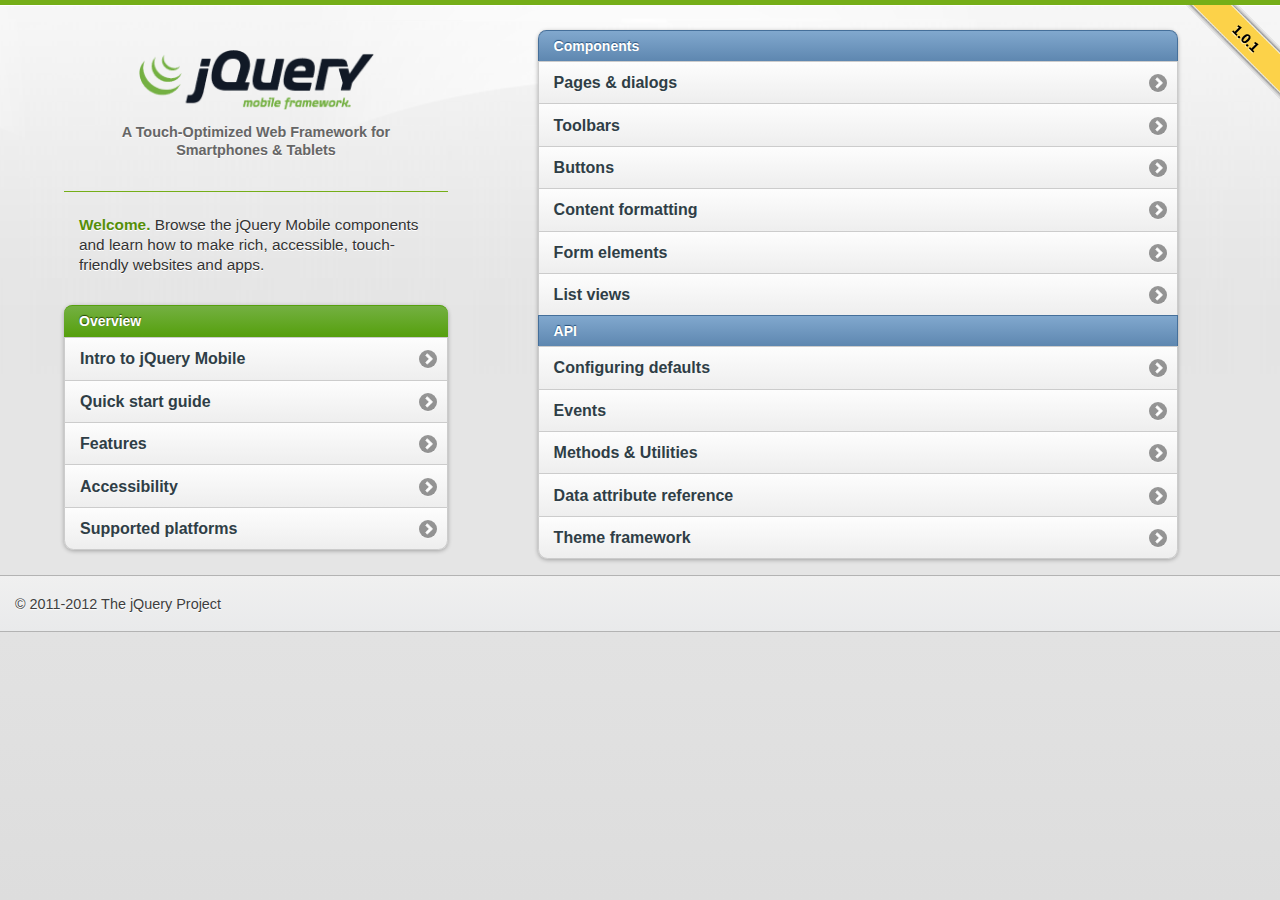
<file: jscript/jquery.mobile-1.0.1/demos/index.html>
<!DOCTYPE html>
<html>
<head>
	<meta charset="utf-8">
	<meta name="viewport" content="width=device-width, initial-scale=1">
	<title>jQuery Mobile: Demos and Documentation</title>
	<link rel="stylesheet"  href="jquery.mobile-1.0.1.min.css" />
	<link rel="stylesheet" href="docs/_assets/css/jqm-docs.css" />
	<script src="jquery.js"></script>
	<script src="experiments/themeswitcher/jquery.mobile.themeswitcher.js"></script>
	<script src="docs/_assets/js/jqm-docs.js"></script>
	<script src="jquery.mobile-1.0.1.min.js"></script>
	
</head> 
<body> 
<div data-role="page" class="type-home">
	<div data-role="content">
		<p id="jqm-version">1.0.1 Final Release</p>

		
		<div class="content-secondary">
	
			<div id="jqm-homeheader">
				<h1 id="jqm-logo"><img src="docs/_assets/images/jquery-logo.png" alt="jQuery Mobile Framework" /></h1>
				<p>A Touch-Optimized Web Framework for Smartphones &amp; Tablets</p>
			</div>
	
	
			<p class="intro"><strong>Welcome.</strong> Browse the jQuery Mobile components and learn how to make rich, accessible, touch-friendly websites and apps.</p>
			
			<ul data-role="listview" data-inset="true" data-theme="c" data-dividertheme="f">
				<li data-role="list-divider">Overview</li>
				<li><a href="docs/about/intro.html">Intro to jQuery Mobile</a></li>
				<li><a href="docs/about/getting-started.html">Quick start guide</a></li>	
				<li><a href="docs/about/features.html">Features</a></li>
				<li><a href="docs/about/accessibility.html">Accessibility</a></li>
				<li><a href="docs/about/platforms.html">Supported platforms</a></li>
			</ul>
			
		</div><!--/content-primary-->	
		
		<div class="content-primary">
			<nav>
				
		
				<ul data-role="listview" data-inset="true" data-theme="c" data-dividertheme="b">
					<li data-role="list-divider">Components</li>
					<li><a href="docs/pages/index.html">Pages &amp; dialogs</a></li>
					<li><a href="docs/toolbars/index.html">Toolbars</a></li>
					<li><a href="docs/buttons/index.html">Buttons</a></li>
					<li><a href="docs/content/index.html">Content formatting</a></li>
					<li><a href="docs/forms/index.html">Form elements</a></li>
					<li><a href="docs/lists/index.html">List views</a></li>
					
					<li data-role="list-divider">API</li>
					<li><a href="docs/api/globalconfig.html">Configuring defaults</a></li>
					<li><a href="docs/api/events.html">Events</a></li>
					<li><a href="docs/api/methods.html">Methods &amp; Utilities</a></li>
					<li><a href="docs/api/data-attributes.html">Data attribute reference</a></li>
					<li><a href="docs/api/themes.html">Theme framework</a></li>
		
				
				</ul>
			</nav>
		</div>

		

	</div>
	
	<div data-role="footer" class="footer-docs" data-theme="c">
			<p>&copy; 2011-2012 The jQuery Project</p>
	</div>	
	
</div>
</body>
</html>
</file>
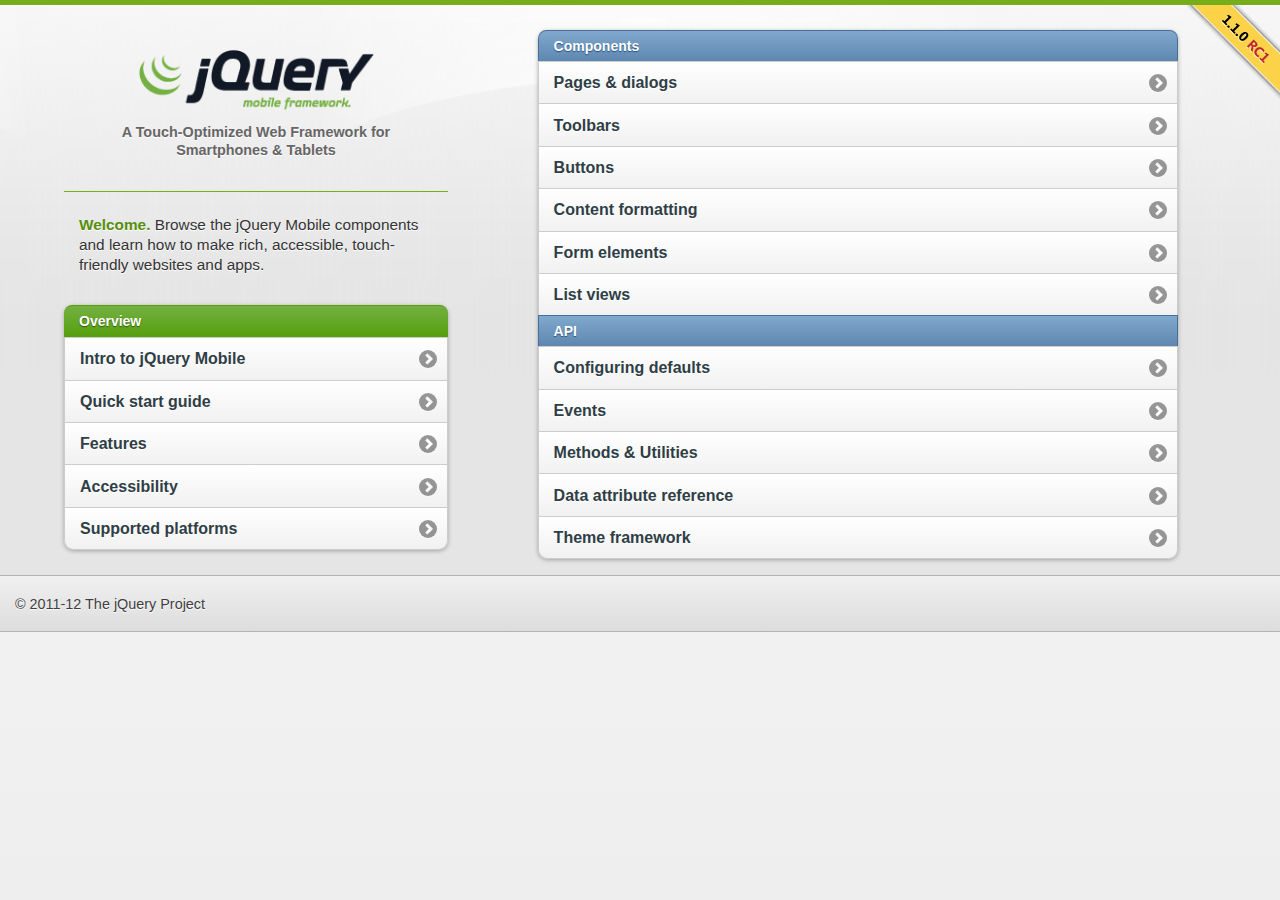
<file: jscript/jquery.mobile-1.1.0-rc.1/demos/index.html>
<!DOCTYPE html>
<html class="ui-mobile-rendering">
<head>
	<meta charset="utf-8">
	<meta name="viewport" content="width=device-width, initial-scale=1">
	<title>jQuery Mobile: Demos and Documentation</title>
	<link rel="stylesheet"  href="css/themes/default/jquery.mobile.css" />
	<link rel="stylesheet" href="docs/_assets/css/jqm-docs.css" />
	<script src="js/jquery.js"></script>
	<script src="docs/_assets/js/jqm-docs.js"></script>
	<script src="js/jquery.mobile.docs.js"></script>
	
</head>
<body>
<div data-role="page" class="type-home">
	<div data-role="content">
		<p id="jqm-version">1.1.0 RC1 Release</p>


		<div class="content-secondary">

			<div id="jqm-homeheader">
				<h1 id="jqm-logo"><img src="docs/_assets/images/jquery-logo.png" alt="jQuery Mobile Framework" /></h1>
				<p>A Touch-Optimized Web Framework for Smartphones &amp; Tablets</p>
			</div>


			<p class="intro"><strong>Welcome.</strong> Browse the jQuery Mobile components and learn how to make rich, accessible, touch-friendly websites and apps.</p>

			<ul data-role="listview" data-inset="true" data-theme="c" data-dividertheme="f">
				<li data-role="list-divider">Overview</li>
				<li><a href="docs/about/intro.html">Intro to jQuery Mobile</a></li>
				<li><a href="docs/about/getting-started.html">Quick start guide</a></li>
				<li><a href="docs/about/features.html">Features</a></li>
				<li><a href="docs/about/accessibility.html">Accessibility</a></li>
				<li><a href="docs/about/platforms.html">Supported platforms</a></li>
			</ul>

		</div><!--/content-primary-->

		<div class="content-primary">
			<nav>


				<ul data-role="listview" data-inset="true" data-theme="c" data-dividertheme="b">
					<li data-role="list-divider">Components</li>
					<li><a href="docs/pages/index.html">Pages &amp; dialogs</a></li>
					<li><a href="docs/toolbars/index.html">Toolbars</a></li>
					<li><a href="docs/buttons/index.html">Buttons</a></li>
					<li><a href="docs/content/index.html">Content formatting</a></li>
					<li><a href="docs/forms/index.html">Form elements</a></li>
					<li><a href="docs/lists/index.html">List views</a></li>

					<li data-role="list-divider">API</li>
					<li><a href="docs/api/globalconfig.html">Configuring defaults</a></li>
					<li><a href="docs/api/events.html">Events</a></li>
					<li><a href="docs/api/methods.html">Methods &amp; Utilities</a></li>
					<li><a href="docs/api/data-attributes.html">Data attribute reference</a></li>
					<li><a href="docs/api/themes.html">Theme framework</a></li>


				</ul>
			</nav>
		</div>



	</div>

	<div data-role="footer" class="footer-docs" data-theme="c">
			<p>&copy; 2011-12 The jQuery Project</p>
	</div>

</div>
</body>
</html>
</file>
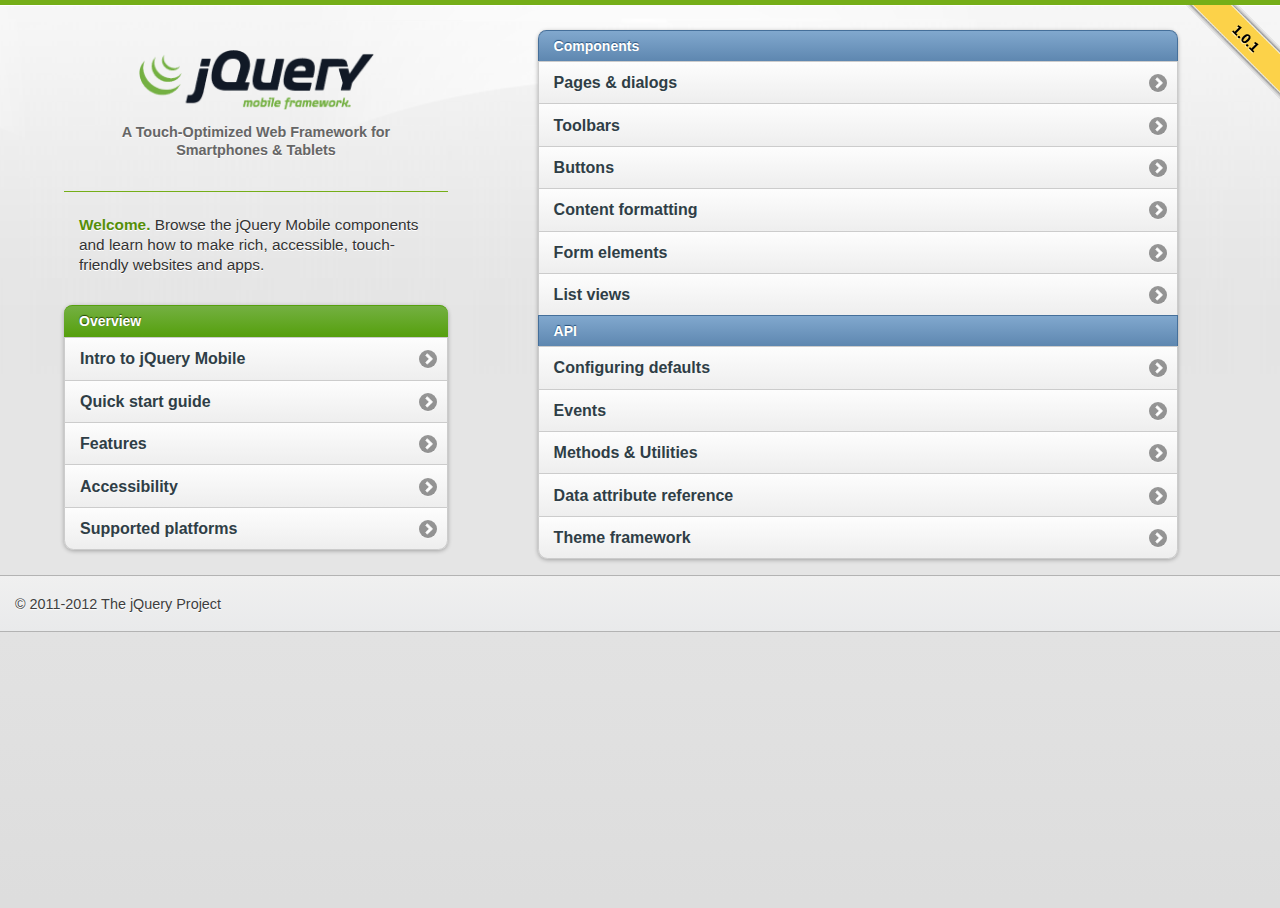
<file: jscript/jquery.mobile-1.0.1/demos/docs/index.html>
<!DOCTYPE html>
<html>
<head>
	<meta charset="utf-8">
	<meta name="viewport" content="width=device-width, initial-scale=1">
	<title>jQuery UI Mobile Framework - Documentation</title>
	<link rel="stylesheet"  href="../jquery.mobile-1.0.1.min.css" /> 
	<link rel="stylesheet" href="_assets/css/jqm-docs.css"/>
	<script src="../jquery.js"></script>
	<script src="../experiments/themeswitcher/jquery.mobile.themeswitcher.js"></script>
	<script src="_assets/js/jqm-docs.js"></script>
	<script src="../jquery.mobile-1.0.1.min.js"></script>
	<!-- Need to get a proper redirect hooked up. Blech. -->
	<meta http-equiv="refresh" content="0;url=../index.html">
</head> 
<body> 
	<div data-role="page" class="type-index">

<div data-role="header" data-theme="f">
	<h1>jQuery Mobile Docs</h1>
	<a href="../index.html" data-icon="home" data-iconpos="notext" class="ui-btn-right">Home</a>
</div>

<div data-role="content">
	
<p>Nothing to see here folks.</p>
<a href="../index.html" data-role="button">View the documentation home page</a>

</div>

</div>
</body>
</html>
</file>
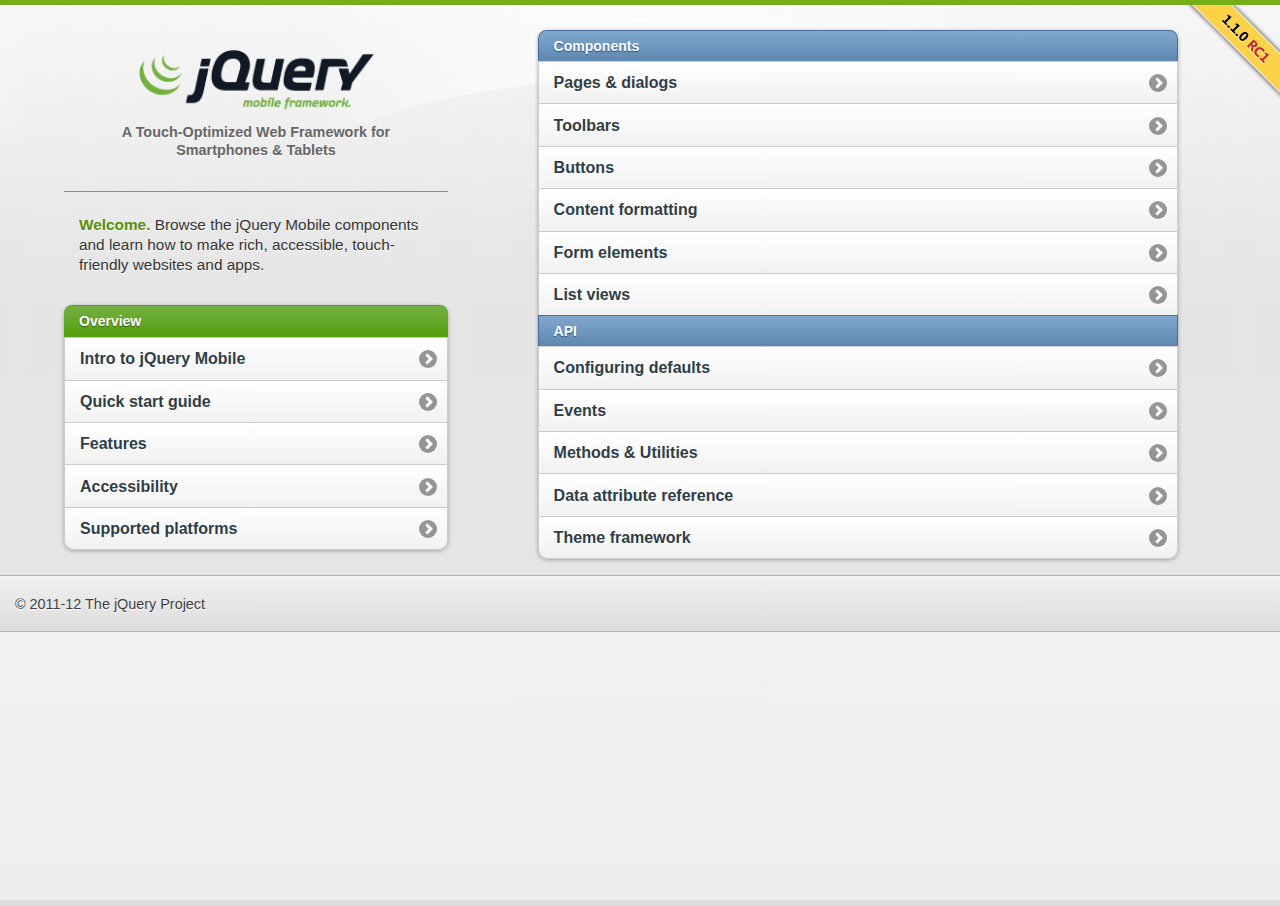
<file: jscript/jquery.mobile-1.1.0-rc.1/demos/docs/index.html>
<!DOCTYPE html>
<html class="ui-mobile-rendering">
<head>
	<meta charset="utf-8">
	<meta name="viewport" content="width=device-width, initial-scale=1">
	<title>jQuery UI Mobile Framework - Documentation</title>
	<link rel="stylesheet"  href="../css/themes/default/jquery.mobile.css" />
	<link rel="stylesheet" href="_assets/css/jqm-docs.css"/>

	<script src="../js/jquery.js"></script>
	<script src="../docs/_assets/js/jqm-docs.js"></script>
	<script src="../js/jquery.mobile.docs.js"></script>
	<!-- Need to get a proper redirect hooked up. Blech. -->
	<meta http-equiv="refresh" content="0;url=../index.html">
</head> 
<body> 
	<div data-role="page" class="type-index">

<div data-role="header" data-theme="f">
	<h1>jQuery Mobile Docs</h1>
	<a href="../index.html" data-icon="home" data-iconpos="notext" class="ui-btn-right">Home</a>
</div>

<div data-role="content">   
	
<p>Nothing to see here folks.</p>
<a href="../index.html" data-role="button">View the documentation home page</a>

</div>

</div>
</body>
</html>
</file>
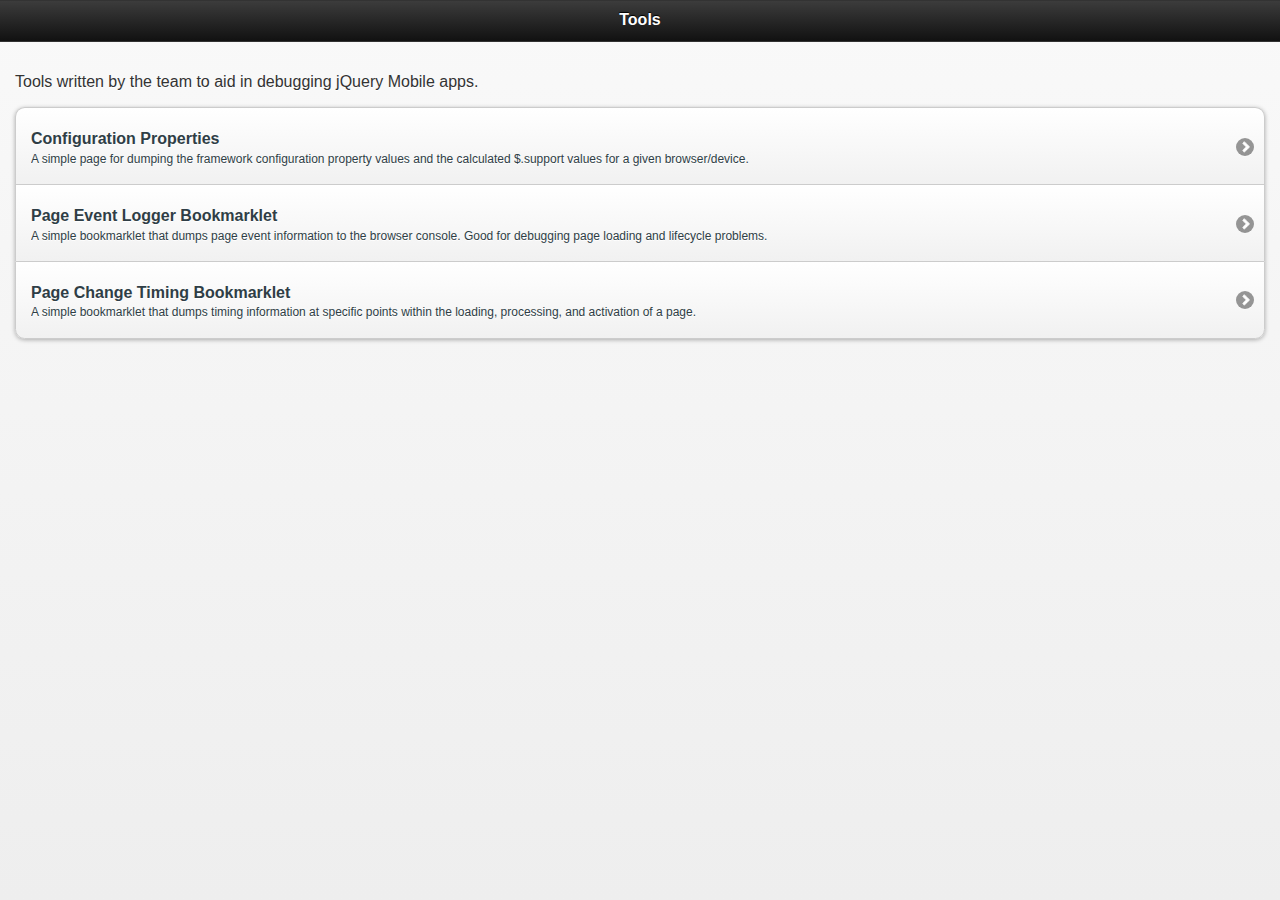
<file: jscript/jquery.mobile-1.1.0-rc.1/demos/tools/index.html>
<!DOCTYPE HTML>
<html>
<head>
<meta charset="UTF-8">
<title>jQuery Mobile Tools</title>
<link rel="stylesheet" href="../css/themes/default/jquery.mobile.css">
<script src="../js/jquery.js"></script>
<script src="../js/jquery.mobile.docs.js"></script>
</head>

<body>
<div data-role="page">
	<div data-role="header"><h1>Tools</h1></div>
    <div data-role="content">
    	<p>Tools written by the team to aid in debugging jQuery Mobile apps.</p>
        <ul data-role="listview" data-inset="true">
        	<li><a href="config-props.html" rel="external">
            	<h3>Configuration Properties</h3>
                <p>A simple page for dumping the framework configuration property values and the calculated $.support values for a given browser/device.</p>
            </a></li>
        	<li><a href="log-page-events.html" rel="external">
            	<h3>Page Event Logger Bookmarklet</h3>
                <p>A simple bookmarklet that dumps page event information to the browser console. Good for debugging page loading and lifecycle problems.</p>
            </a></li>
        	<li><a href="page-change-time.html" rel="external">
            	<h3>Page Change Timing Bookmarklet</h3>
                <p>A simple bookmarklet that dumps timing information at specific points within the loading, processing, and activation of a page.</p>
            </a></li>
        </ul>
    </div>
</div>
</body>
</html>
</file>
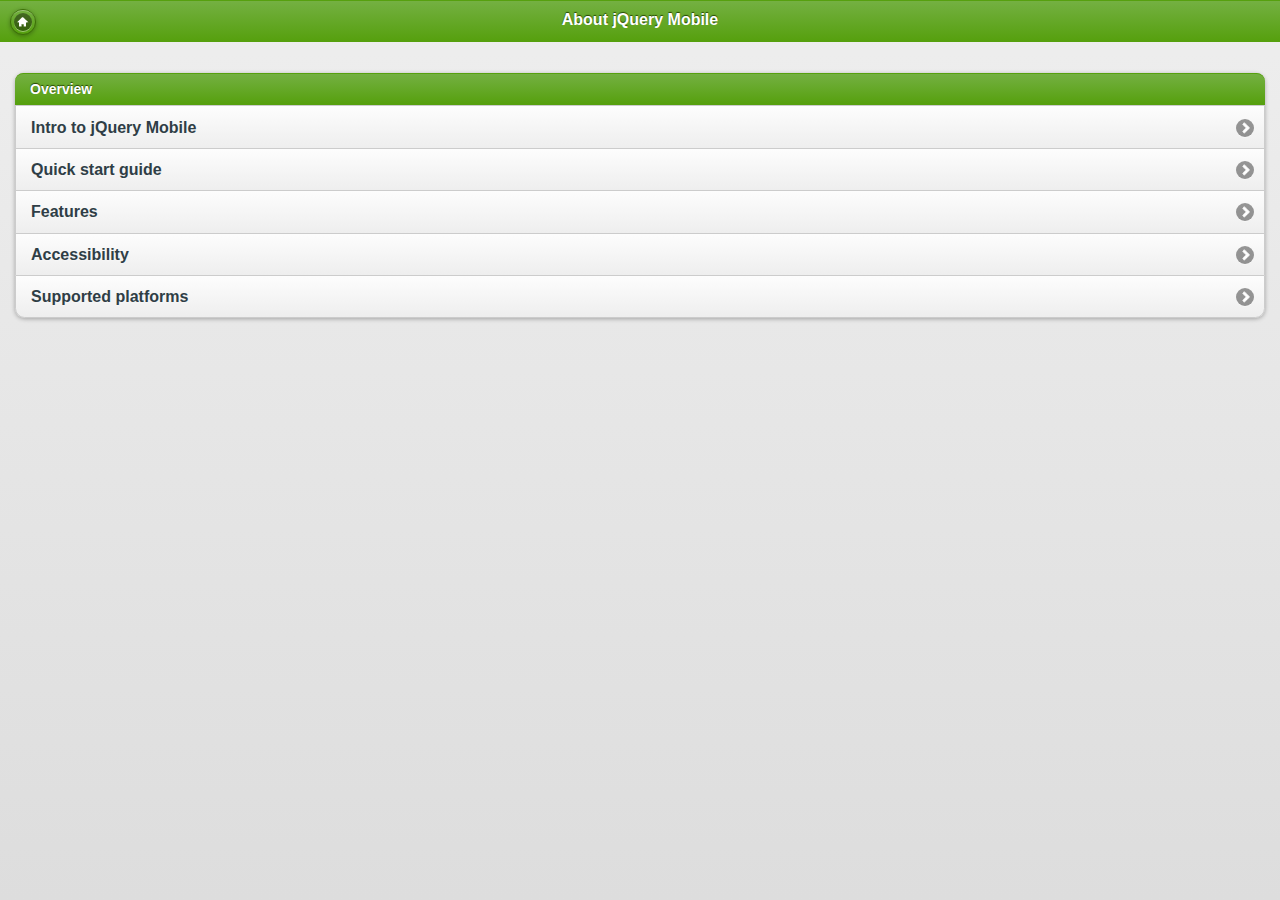
<file: jscript/jquery.mobile-1.0.1/demos/docs/about/index.html>
<!DOCTYPE html>
<html>
<head>
	<meta charset="utf-8">
	<meta name="viewport" content="width=device-width, initial-scale=1">
	<title>jQuery UI Mobile Framework - About</title>
	<link rel="stylesheet"  href="../../jquery.mobile-1.0.1.min.css" />
	<link rel="stylesheet" href="../_assets/css/jqm-docs.css"/>
	<script src="../../jquery.js"></script>
	<script src="../../experiments/themeswitcher/jquery.mobile.themeswitcher.js"></script>
	<script src="../_assets/js/jqm-docs.js"></script>
	<script src="../../jquery.mobile-1.0.1.min.js"></script>
</head> 
<body> 

	<div data-role="page" class="type-index">

<div data-role="header" data-theme="f">
	<h1>About jQuery Mobile</h1>
	<a href="../../" data-icon="home" data-iconpos="notext" data-direction="reverse" class="ui-btn-right jqm-home">Home</a>
</div>

<div data-role="content">
	
	<ul data-role="listview" data-inset="true" data-theme="c" data-dividertheme="f">
		<li data-role="list-divider">Overview</li>
		<li><a href="intro.html">Intro to jQuery Mobile</a></li>
		<li><a href="getting-started.html">Quick start guide</a></li>	
		<li><a href="features.html">Features</a></li>
		<li><a href="accessibility.html">Accessibility</a></li>
		<li><a href="platforms.html">Supported platforms</a></li>
	</ul>

</div>

</div>
</body>
</html>
</file>
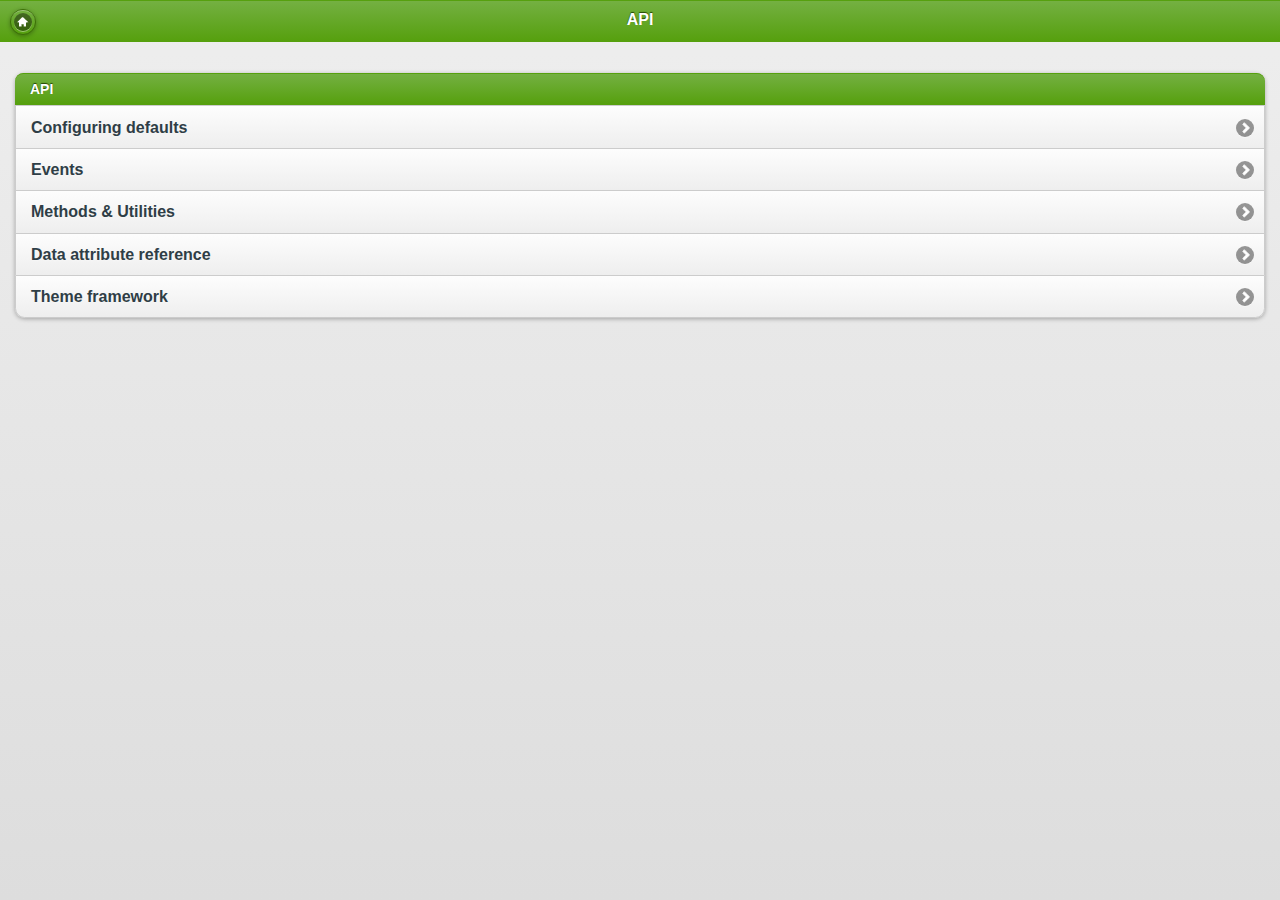
<file: jscript/jquery.mobile-1.0.1/demos/docs/api/index.html>
<!DOCTYPE html>
<html>
<head>
	<meta charset="utf-8">
	<meta name="viewport" content="width=device-width, initial-scale=1">
	<title>jQuery UI Mobile Framework - API</title>
	<link rel="stylesheet"  href="../../jquery.mobile-1.0.1.min.css" />
	<link rel="stylesheet" href="../_assets/css/jqm-docs.css"/>
	<script src="../../jquery.js"></script>
	<script src="../../experiments/themeswitcher/jquery.mobile.themeswitcher.js"></script>
	<script src="../_assets/js/jqm-docs.js"></script>
	<script src="../../jquery.mobile-1.0.1.min.js"></script>
</head> 
<body> 
<div data-role="page" class="type-index">

<div data-role="header" data-theme="f">
	<h1>API</h1>
	<a href="../../" data-icon="home" data-iconpos="notext" data-direction="reverse" class="ui-btn-right jqm-home">Home</a>
</div>

<div data-role="content">
	
		
		<ul data-role="listview" data-inset="true" data-theme="c" data-dividertheme="f">
			<li data-role="list-divider">API</li>
			<li><a href="globalconfig.html">Configuring defaults</a></li>
			<li><a href="events.html">Events</a></li>
			<li><a href="methods.html">Methods &amp; Utilities</a></li>
			<li><a href="data-attributes.html">Data attribute reference</a></li>
			<li><a href="themes.html">Theme framework</a></li>
		</ul>

</div>

</div>
</body>
</html>
</file>
<file: jscript/jquery.mobile-1.0.1/demos/docs/_assets/css/jqm-docs.css>
/* jqm docs css

Beware: lots of last-minute CSS going on in here 
cobblers, shoes, 
*/

body { background: #dddddd; }
.ui-mobile .type-home .ui-content { margin: 0; background: #e5e5e5 url(../images/jqm-sitebg.png) top center repeat-x; }
.ui-mobile #jqm-homeheader { padding: 40px 10px 0; text-align: center;  margin: 0 auto; }
.ui-mobile #jqm-homeheader h1 { margin: 0 0 ; }
.ui-mobile #jqm-homeheader p { margin: .3em 0 0; line-height: 1.3; font-size: .9em; font-weight: bold; color: #666; }
.ui-mobile #jqm-version { text-indent: -99999px; background: url(../images/version.png) top right no-repeat; width: 119px; height: 122px; overflow: hidden; position: absolute; z-index: 50; top: -11px; right: 0; }
.ui-mobile .jqm-themeswitcher { margin: 10px 25px 10px 10px;  }

h2 { margin:1.2em 0 .4em 0; }
p code { font-size:1.2em; font-weight:bold; } 
h4 code {font-size:1.2em; font-weight:bold; }

dt { font-weight: bold; margin: 2em 0 .5em; }
dt code, dd code { font-size:1.3em; line-height:150%; }
pre { white-space: pre; white-space: pre-wrap; word-wrap: break-word; }

#jqm-homeheader img { width: 235px; }
img { max-width: 100%; }

.ui-header .jqm-home { top:0.65em; }
nav { margin: 0; }

p.intro {
	font-size: .96em;
	line-height: 1.3;
		border-top: 1px solid #75ae18;
		border-bottom: 0;
		background: none;
		margin: 1.5em 0;
		padding: 1.5em 15px 0;

}
p.intro strong {
	color:  #558e08;
}
.footer-docs {
	padding: 5px 0;
}
.footer-docs p {
	float: left;
	margin-left:15px;
	font-weight: normal;
	font-size: .9em;
}

.type-interior .content-secondary {
	border-right: 0;
	border-left: 0;
	margin: 10px -15px 0;
	background: #fff;
	border-top: 1px solid #ccc;
}
.type-home .ui-content {
	margin-top: 5px;
}
.type-interior .ui-content {
	padding-bottom: 0;
}
.content-secondary .ui-collapsible {
	padding: 0 15px 10px;

}
.content-secondary .ui-collapsible-content {
	padding: 0;
	background: none;
	border-bottom: none;
}
.content-secondary .ui-listview {
	margin: 0;
}
/* new API additions */

dt {  
	margin: 35px 0 15px 0; 
	background-color:#ddd; 
	font-weight:normal;
}
dt code { 
	display:inline-block; 
	font-weight:bold;
	color:#56A00E; 
	padding:3px 7px; 
	margin-right:10px; 
	background-color:#fff; 
}
dd { 
	margin-bottom:10px; 
}
dd .default { font-weight:bold; }
dd pre { 
	margin:0 0 0 0; 
}
dd code { font-weight: normal; }
dd pre code { 
	margin:0; 
	border:none; 
	font-weight:normal; 
	font-size:100%; 
	background-color:transparent; 
}
dd h4 { margin:15px 0 0 0; }
		
.localnav {
	margin:0 0 20px 0;
	overflow:hidden;
}
.localnav li {
	float:left;
}
.localnav .ui-btn-inner { 
	padding: .6em 10px; 
	font-size:80%; 
}


/* F bar theme - just for the docs overview headers */
.ui-bar-f {
	border-top: 1px solid 	#56A00E;
	border-bottom: 1px solid #56A00E;
	background: 			#74b042;
	color: 					#fff;
	font-weight: bold;
	text-shadow: 0 -1px 1px #234403;	
	background-image: -webkit-gradient(linear, left top, left bottom, from(#74b042), to(#56A00E)); /* Saf4+, Chrome */
	background-image: -webkit-linear-gradient(#74b042, #56A00E); /* Chrome 10+, Saf5.1+ */
	background-image:    -moz-linear-gradient(#74b042, #56A00E); /* FF3.6 */
	background-image:     -ms-linear-gradient(#74b042, #56A00E); /* IE10 */
	background-image:      -o-linear-gradient(#74b042, #56A00E); /* Opera 11.10+ */
	background-image:         linear-gradient(#74b042, #56A00E);		
}
.ui-bar-f,
.ui-bar-f .ui-link-inherit {
	color: 					#fff;
}
.ui-bar-f .ui-link {
	color: 					#fff;
	font-weight: bold;
}
.ui-btn-up-f {
	border: 1px solid 		#3B6F07;
	background: 			#56A00E;
	font-weight: bold;
	color: 					#fff;
	text-shadow: 0 -1px 1px #234403;
	background-image: -webkit-gradient(linear, left top, left bottom, from(#74b042), to(#56A00E)); /* Saf4+, Chrome */
	background-image: -webkit-linear-gradient(#74b042, #56A00E); /* Chrome 10+, Saf5.1+ */
	background-image:    -moz-linear-gradient(#74b042, #56A00E); /* FF3.6 */
	background-image:     -ms-linear-gradient(#74b042, #56A00E); /* IE10 */
	background-image:      -o-linear-gradient(#74b042, #56A00E); /* Opera 11.10+ */
	background-image:         linear-gradient(#74b042, #56A00E);
}
.ui-btn-up-f a.ui-link-inherit {
	color: 					#fff;
}
.ui-btn-hover-f {
	border: 1px solid 		#3B6F07;
	background: 			#6EBC1F;
	font-weight: bold;
	color: 					#fff;
	text-shadow: 0 -1px 1px #234403;
	background-image: -webkit-gradient(linear, left top, left bottom, from(#8FC963), to(#6EBC1F)); /* Saf4+, Chrome */
	background-image: -webkit-linear-gradient(#8FC963, #6EBC1F); /* Chrome 10+, Saf5.1+ */
	background-image:    -moz-linear-gradient(#8FC963, #6EBC1F); /* FF3.6 */
	background-image:     -ms-linear-gradient(#8FC963, #6EBC1F); /* IE10 */
	background-image:      -o-linear-gradient(#8FC963, #6EBC1F); /* Opera 11.10+ */
	background-image:         linear-gradient(#8FC963, #6EBC1F);
}
.ui-btn-hover-f a.ui-link-inherit {
	color: 					#fff;
}
.ui-btn-down-f {
	border: 1px solid 		#3B6F07;
	background: 			#3d3d3d;
	font-weight: bold;
	color: 					#fff;
	text-shadow: 0 -1px 1px #234403;
	background-image: -webkit-gradient(linear, left top, left bottom, from(#56A00E), to(#64A234)); /* Saf4+, Chrome */
	background-image: -webkit-linear-gradient(#56A00E, #64A234); /* Chrome 10+, Saf5.1+ */
	background-image:    -moz-linear-gradient(#56A00E, #64A234); /* FF3.6 */
	background-image:     -ms-linear-gradient(#56A00E, #64A234); /* IE10 */
	background-image:      -o-linear-gradient(#56A00E, #64A234); /* Opera 11.10+ */
	background-image:         linear-gradient(#56A00E, #64A234);
}
.ui-btn-down-f a.ui-link-inherit {
	color: 					#fff;
}
.ui-btn-up-f,
.ui-btn-hover-f,
.ui-btn-down-f {
	font-family: Helvetica, Arial, sans-serif;
	text-decoration: none;
}




/* docs site layout */

@media all and (min-width: 650px){
	
	.jqm-home {
		position: absolute;
		left: 10px;
		top: 0;
	}
	.type-home .ui-content {
		margin-top: 5px;
	}
	.ui-mobile #jqm-homeheader {
		max-width: 340px;
	}
	.ui-mobile .jqm-themeswitcher {
		float: right;
	}
	p.intro {
		margin: 2em 0;
	}
	.type-home .ui-content,
	.type-interior .ui-content {
		padding: 0;
		background: url(../images/px-ccc.gif) 50% 0 repeat-y;
	}
	.type-interior .ui-content {
		background-position: 45%;
		overflow: hidden;
	}
	.content-secondary {
		text-align: left;
		float: left;
		width: 45%;
		background: none;
	}
	.content-secondary,
	.type-interior .content-secondary {
		margin: 30px 0 20px 2%;
		padding: 20px 4% 0 0;
			background: none;
					border-top: none;
	}
	.type-index .content-secondary {
		padding: 0;
	}
	.content-secondary .ui-collapsible {
		margin: 0;
		padding: 0;
	}
	.content-secondary .ui-collapsible-content {
		border: none;
	}
	.type-index .content-secondary .ui-listview {
		margin: 0;
	}

	.ui-mobile #jqm-homeheader {
		padding: 0;
	}
	.content-primary {
		width: 45%;
		float: right;
		margin-top: 30px;
		margin-right: 1%;
		padding-right: 1%;
	}
	.content-primary ul:first-child {
		margin-top: 0;
	}
	.content-secondary h2 {
		position: absolute;
		left: -9999px;
	}
	.type-interior .content-primary {
		padding: 1.5em 6% 3em 0;
		margin: 0;
	}
	/* fix up the collapsibles - expanded on desktop */
	.content-secondary .ui-collapsible-heading {
		display: none;
	}
	.content-secondary .ui-collapsible-contain {
		margin:0;
	}
	.content-secondary .ui-collapsible-content {
		display: block;
		margin: 0;
		padding: 0;
	}
	.type-interior  .content-secondary .ui-li-divider {
		padding-top: 1em;
		padding-bottom: 1em;
	}
	.type-interior .content-secondary {
		margin: 0;
		padding: 0;
	}
	
}
@media all and (min-width: 750px){
	.type-home .ui-content,
	.type-interior .ui-content {
		background-position: 39%;
	}
	.content-secondary {
		width: 34%;
	}
	.content-primary {
		width: 56%;
		padding-right: 1%;
	}	
	.type-interior .ui-content {
		background-position: 34%;
	}
}

@media all and (min-width: 1200px){
	.type-home .ui-content{
		background-position: 38.5%;
	}
	.type-interior .ui-content {
		background-position: 30%;
	}
	.content-secondary {
		width: 30%;
		padding-right:6%;
		margin: 30px 0 20px 5%;
	}
	.type-interior .content-secondary {
		margin: 0;
		padding: 0;
	}
	.content-primary {
		width: 50%;
		margin-right: 5%;
		padding-right: 3%;
	}
	.type-interior .content-primary {
		width: 60%;
	}
}
</file>
<file: jscript/jquery.mobile-1.1.0-rc.1/demos/docs/_assets/css/jqm-docs.css>
body { background: #dddddd; }
.ui-mobile .type-home .ui-content { margin: 0; background: #e5e5e5 url(../images/jqm-sitebg.png) top center repeat-x; }
.ui-mobile #jqm-homeheader { padding: 40px 10px 0; text-align: center;  margin: 0 auto; }
.ui-mobile #jqm-homeheader h1 { margin: 0 0 ; }
.ui-mobile #jqm-homeheader p { margin: .3em 0 0; line-height: 1.3; font-size: .9em; font-weight: bold; color: #666; }
.ui-mobile #jqm-version { text-indent: -99999px; background: url(../images/version.png) top right no-repeat; width: 119px; height: 122px; overflow: hidden; position: absolute; z-index: 50; top: -11px; right: 0; }
.ui-mobile .jqm-themeswitcher { margin: 10px 25px 10px 10px;  }
h2 { margin:1.2em 0 .4em 0; }
p code { font-size:1.2em; font-weight:bold; } 
h4 code {font-size:1.2em; font-weight:bold; }
dt { font-weight: bold; margin: 2em 0 .5em; }
dt code, dd code { font-size:1.3em; line-height:150%; }
pre { white-space: pre; white-space: pre-wrap; word-wrap: break-word; }
#jqm-homeheader img { width: 235px; }
img { max-width: 100%; }
.ui-header .jqm-home { top: 0; }
nav { margin: 0; }
p.intro {
	font-size: .96em;
	line-height: 1.3;
		border-top: 1px solid #75ae18;
		border-bottom: 0;
		background: none;
		margin: 1.5em 0;
		padding: 1.5em 15px 0;
}
p.intro strong {
	color:  #558e08;
}
.footer-docs {
	padding: 5px 0;
}
.footer-docs p {
	float: left;
	margin-left:15px;
	font-weight: normal;
	font-size: .9em;
}
.type-interior .content-secondary {
	border-right: 0;
	border-left: 0;
	margin: 10px -15px 0;
	background: #fff;
	border-top: 1px solid #ccc;
}
.type-home .ui-content {
	margin-top: 5px;
}
.type-interior .ui-content {
	padding-bottom: 0;
}
.content-secondary .ui-collapsible {
	padding: 0 15px 10px;
}
.content-secondary .ui-collapsible-content {
	padding: 0;
	background: none;
	border-bottom: none;
}
.content-secondary .ui-listview {
	margin: 0;
}
dt {  
	margin: 35px 0 15px 0; 
	background-color:#ddd; 
	font-weight:normal;
}
dt code { 
	display:inline-block; 
	font-weight:bold;
	color:#56A00E; 
	padding:3px 7px; 
	margin-right:10px; 
	background-color:#fff; 
}
dd { 
	margin-bottom:10px; 
}
dd .default { font-weight:bold; }
dd pre { 
	margin:0 0 0 0; 
}
dd code { font-weight: normal; }
dd pre code { 
	margin:0; 
	border:none; 
	font-weight:normal; 
	font-size:100%; 
	background-color:transparent; 
}
dd h4 { margin:15px 0 0 0; }
		
.localnav {
	margin:0 0 20px 0;
	overflow:hidden;
}
.localnav li {
	float:left;
}
.localnav .ui-btn-inner { 
	padding: .6em 10px; 
	font-size:80%; 
}
.ui-bar-f {
	border-top: 1px solid 	#56A00E;
	border-bottom: 1px solid #56A00E;
	background: 			#74b042;
	color: 					#fff;
	font-weight: bold;
	text-shadow: 0 1px 1px #335413;	
	background-image: -webkit-gradient(linear, left top, left bottom, from(#74b042), to(#56A00E)); 
	background-image: -webkit-linear-gradient(#74b042, #56A00E); 
	background-image:    -moz-linear-gradient(#74b042, #56A00E); 
	background-image:     -ms-linear-gradient(#74b042, #56A00E); 
	background-image:      -o-linear-gradient(#74b042, #56A00E); 
	background-image:         linear-gradient(#74b042, #56A00E);		
}
.ui-bar-f, 
.ui-bar-f input, 
.ui-bar-f select, 
.ui-bar-f textarea, 
.ui-bar-f button {
	font-family: Helvetica, Arial, sans-serif ;
}
.ui-bar-f,
.ui-bar-f .ui-link-inherit {
	color: 					#fff;
}
.ui-bar-f .ui-link {
	color: 					#fff;
	font-weight: bold;
}
.ui-btn-up-f {
	border: 1px solid 		#3B6F07;
	background: 			#56A00E;
	font-weight: bold;
	color: 					#fff;
	text-shadow: 0 1px 1px #234403;
	background-image: -webkit-gradient(linear, left top, left bottom, from(#74b042), to(#56A00E)); 
	background-image: -webkit-linear-gradient(#74b042, #56A00E); 
	background-image:    -moz-linear-gradient(#74b042, #56A00E); 
	background-image:     -ms-linear-gradient(#74b042, #56A00E); 
	background-image:      -o-linear-gradient(#74b042, #56A00E); 
	background-image:         linear-gradient(#74b042, #56A00E);
}
.ui-btn-up-f a.ui-link-inherit {
	color: 					#fff;
}
.ui-btn-hover-f {
	border: 1px solid 		#3B6F07;
	background: 			#6EBC1F;
	font-weight: bold;
	color: 					#fff;
	text-shadow: 0 1px 1px #234403;
	background-image: -webkit-gradient(linear, left top, left bottom, from(#8FC963), to(#6EBC1F)); 
	background-image: -webkit-linear-gradient(#8FC963, #6EBC1F); 
	background-image:    -moz-linear-gradient(#8FC963, #6EBC1F); 
	background-image:     -ms-linear-gradient(#8FC963, #6EBC1F); 
	background-image:      -o-linear-gradient(#8FC963, #6EBC1F); 
	background-image:         linear-gradient(#8FC963, #6EBC1F);
}
.ui-btn-hover-f a.ui-link-inherit {
	color: 					#fff;
}
.ui-btn-down-f {
	border: 1px solid 		#3B6F07;
	background: 			#3d3d3d;
	font-weight: bold;
	color: 					#fff;
	text-shadow: 0 1px 1px #234403;
	background-image: -webkit-gradient(linear, left top, left bottom, from(#56A00E), to(#64A234)); 
	background-image: -webkit-linear-gradient(#56A00E, #64A234); 
	background-image:    -moz-linear-gradient(#56A00E, #64A234); 
	background-image:     -ms-linear-gradient(#56A00E, #64A234); 
	background-image:      -o-linear-gradient(#56A00E, #64A234); 
	background-image:         linear-gradient(#56A00E, #64A234);
}
.ui-btn-down-f a.ui-link-inherit {
	color: 					#fff;
}
.ui-btn-up-f,
.ui-btn-hover-f,
.ui-btn-down-f {
	font-family: Helvetica, Arial, sans-serif;
	text-decoration: none;
}
@media all and (min-width: 650px){
	
	.type-home .ui-content {
		margin-top: 5px;
	}
	.ui-mobile #jqm-homeheader {
		max-width: 340px;
	}
	.ui-mobile .jqm-themeswitcher {
		float: right;
	}
	p.intro {
		margin: 2em 0;
	}
	.type-home .ui-content,
	.type-interior .ui-content {
		padding: 0;
		background: url(../images/px-ccc.gif) 50% 0 repeat-y;
	}
	.type-interior .ui-content {
		background-position: 45%;
		overflow: hidden;
	}
	.content-secondary {
		text-align: left;
		float: left;
		width: 45%;
		background: none;
	}
	.content-secondary,
	.type-interior .content-secondary {
		margin: 30px 0 20px 2%;
		padding: 20px 4% 0 0;
			background: none;
					border-top: none;
	}
	.type-index .content-secondary {
		padding: 0;
	}
	.content-secondary .ui-collapsible {
		margin: 0;
		padding: 0;
	}
	.content-secondary .ui-collapsible-content {
		border: none;
	}
	.type-index .content-secondary .ui-listview {
		margin: 0;
	}
	.ui-mobile #jqm-homeheader {
		padding: 0;
	}
	.content-primary {
		width: 45%;
		float: right;
		margin-top: 30px;
		margin-right: 1%;
		padding-right: 1%;
	}
	.content-primary ul:first-child {
		margin-top: 0;
	}
	.content-secondary h2 {
		position: absolute;
		left: -9999px;
	}
	.type-interior .content-primary {
		padding: 1.5em 6% 3em 0;
		margin: 0;
	}
	
	.content-secondary .ui-collapsible-heading {
		display: none;
	}
	.content-secondary .ui-collapsible-contain {
		margin:0;
	}
	.content-secondary .ui-collapsible-content {
		display: block;
		margin: 0;
		padding: 0;
	}
	.type-interior  .content-secondary .ui-li-divider {
		padding-top: 1em;
		padding-bottom: 1em;
	}
	.type-interior .content-secondary {
		margin: 0;
		padding: 0;
	}
	
}
@media all and (min-width: 750px){
	.type-home .ui-content,
	.type-interior .ui-content {
		background-position: 39%;
	}
	.content-secondary {
		width: 34%;
	}
	.content-primary {
		width: 56%;
		padding-right: 1%;
	}	
	.type-interior .ui-content {
		background-position: 34%;
	}
}
@media all and (min-width: 1200px){
	.type-home .ui-content{
		background-position: 38.5%;
	}
	.type-interior .ui-content {
		background-position: 30%;
	}
	.content-secondary {
		width: 30%;
		padding-right:6%;
		margin: 30px 0 20px 5%;
	}
	.type-interior .content-secondary {
		margin: 0;
		padding: 0;
	}
	.content-primary {
		width: 50%;
		margin-right: 5%;
		padding-right: 3%;
	}
	.type-interior .content-primary {
		width: 60%;
	}
}
</file>
